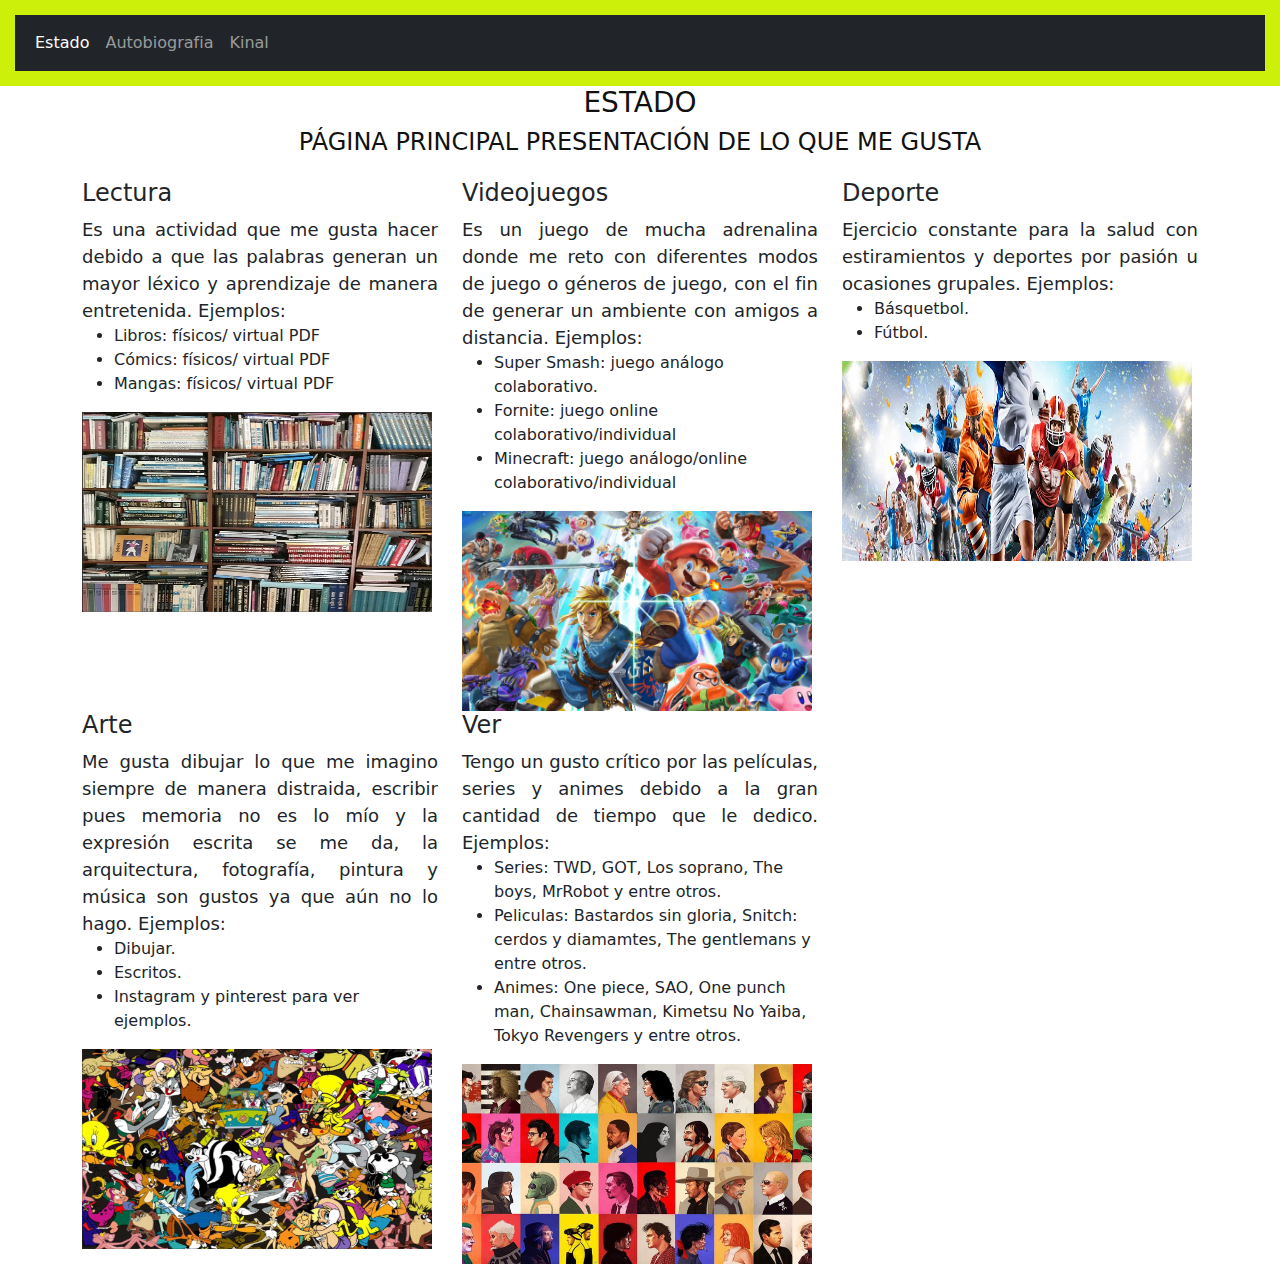
<file: index.html>
<!DOCTYPE html>
<html lang="es">
<head>
    <meta charset="UTF-8">
    <meta http-equiv="X-UA-Compatible" content="IE=edge">
    <meta name="viewport" content="width=device-width, initial-scale=1.0">
    <link rel="stylesheet" href="css/stylesheet.css">
    <link rel="stylesheet" href="css/bootstrap.css">


    <title>TL1</title>
</head>


    <header>
        <nav class="navbar navbar-expand-lg navbar-dark bg-dark">
            <div class="container-fluid">
            
                <button class="navbar-toggler" type="button" data-bs-toggle="collapse" data-bs-target="#navbarNav"
                    aria-controls="navbarNav" aria-expanded="false" aria-label="Toggle navigation">
                    <span class="navbar-toggler-icon"></span>
                </button>
                <div class="collapse navbar-collapse" id="navbarNav">
                    <ul class="navbar-nav">
                        <li class="nav-item">
                            <a class="nav-link active" aria-current="page" href="index.html">Estado</a>
                        </li>
                        <li class="nav-item">
                            <a class="nav-link" href="AutoBiografia.html">Autobiografia</a>
                        </li>
                        <li class="nav-item">
                            <a class="nav-link" href="Kinal.html">Kinal</a>
                        </li>
                    </ul>
                </div>
            </div>
        </nav>
    </header>

    <main>
        <section id="services">
            <div class="container">

                <div class="section-header wow fadeInUp">
                    <h3>Estado</h3>
                    <h4>Página principal presentación de lo que me gusta</h4>
                </div>

                <div class="row">

                    <div class="col-lg-4 col-md-6 box">
                        <h4 class="title"><a>Lectura</a></h4>
                        <p class="description">
                            Es una actividad que me gusta hacer debido a que las palabras
                            generan un mayor léxico y aprendizaje de manera entretenida.
                            Ejemplos:
                            <ul>
                                <li>Libros: físicos/ virtual PDF</li>
                                <li>Cómics: físicos/ virtual PDF</li>
                                <li>Mangas: físicos/ virtual PDF</li>
                            </ul>
                        </p>
                        <img class="imgs" src="images/libreria.jpg">
                    </div>
                    <div class="col-lg-4 col-md-6 box">
                        <h4 class="title"><a>Videojuegos</a></h4>
                        <p class="description">
                            Es un juego de mucha adrenalina donde me reto con diferentes
                            modos de juego o géneros de juego, con el fin de generar un
                            ambiente con amigos a distancia. Ejemplos: 
                            <ul>
                                <li>Super Smash: juego análogo colaborativo.</li>
                                <li>Fornite: juego online colaborativo/individual</li>
                                <li>Minecraft: juego análogo/online colaborativo/individual</li>
                            </ul>
                        </p>
                        <img id="imgas" src="images/smash_illo.0.webp">
                    </div>
                    <div class="col-lg-4 col-md-6 box">
                        <h4 class="title"><a>Deporte</a></h4>
                        <p class="description">
                            Ejercicio constante para la salud con estiramientos y 
                            deportes por pasión u ocasiones grupales. Ejemplos: 
                            <ul>
                                <li>Básquetbol.</li>
                                <li>Fútbol.</li>
                            </ul>
                        </p>
                        <img class="imgs" src="images/6a6659_68937316c1d34bef845ff0b57d60f831_mv2.png">
                    </div>
                    <div class="col-lg-4 col-md-6 box">
                        <h4 class="title"><a>Arte</a></h4>
                        <p class="description">
                            Me gusta dibujar lo que me imagino siempre de manera distraida, 
                            escribir pues memoria no es lo mío y la expresión escrita se me da,
                            la arquitectura, fotografía, pintura y música son gustos ya que aún
                            no lo hago. Ejemplos:
                            <ul>
                                <li>Dibujar.</li>
                                <li>Escritos.</li>
                                <li>Instagram y pinterest para ver ejemplos.</li>
                            </ul>
                        </p>
                        <img class="imgs" src="images/e591e3e48e4f2cc59ddb15ca77685a35.png">
                    </div>
                    <div class="col-lg-4 col-md-6 box">
                        <h4 class="title"><a>Ver</a></h4>
                        <p class="description">
                            Tengo un gusto crítico por las películas, series y animes debido 
                            a la gran cantidad de tiempo que le dedico. Ejemplos: 
                            <ul> 
                                <li>Series: TWD, GOT, Los soprano, The boys, MrRobot y entre otros.</li>
                                <li>Peliculas: Bastardos sin gloria, Snitch: cerdos y diamamtes, The gentlemans y entre otros.</li>
                                <li>Animes: One piece, SAO, One punch man, Chainsawman, Kimetsu No Yaiba, Tokyo Revengers y entre otros.</li>
                            </ul>
                        </p>
                        <img id="imgs" src="images/unnamed.jpg">
                    </div>
                </div>
            </div>
        </section><!-- End Services Section -->
    </main>

    <footer>

    </footer>
    <script type="text/javascript" src="js/bootstrap.bundle.js"></script>

</body>

</html>
</file>
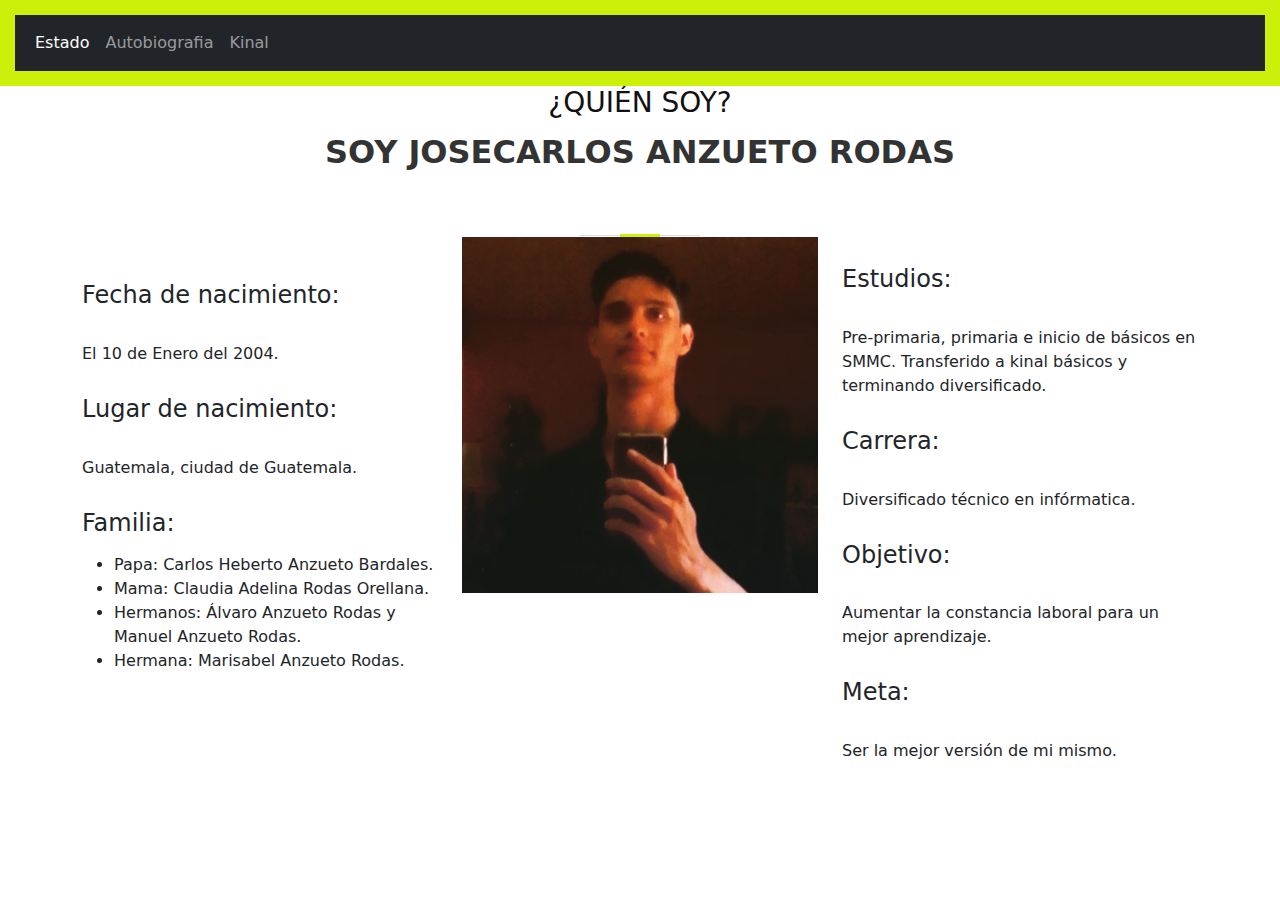
<file: AutoBiografia.html>
<!DOCTYPE html>
<html lang="en">
<head>
    <meta charset="UTF-8">
    <meta http-equiv="X-UA-Compatible" content="IE=edge">
    <meta name="viewport" content="width=device-width, initial-scale=1.0">
    <link rel="stylesheet" href="css/bootstrap.css">
    <link rel="stylesheet" href="css/autobiografia.css">
    <title>TL1</title>
</head>
<body>
    <header>
        <nav class="navbar navbar-expand-lg navbar-dark bg-dark">
            <div class="container-fluid">
                
                <button class="navbar-toggler" type="button" data-bs-toggle="collapse" data-bs-target="#navbarNav"
                    aria-controls="navbarNav" aria-expanded="false" aria-label="Toggle navigation">
                    <span class="navbar-toggler-icon"></span>
                </button>
                <div class="collapse navbar-collapse" id="navbarNav">
                    <ul class="navbar-nav">
                        <li class="nav-item">
                            <a class="nav-link active" aria-current="page" href="index.html">Estado</a>
                        </li>
                        <li class="nav-item">
                            <a class="nav-link" href="AutoBiografia.html">Autobiografia</a>
                        </li>
                        <li class="nav-item">
                            <a class="nav-link" href="Kinal.html">Kinal</a>
                        </li>
                    </ul>
                </div>
            </div>
        </nav>
    </header>
    <main id="main">
        <!--  vista biografia   -->
        <section id="about">
          <div class="container">
    
            <div class="section-header">
              <h3>¿Quién soy?</h3>
              <p>Soy Josecarlos Anzueto Rodas</p>
            </div>
    
            <div class="row about-cols">
    
              <div class="col-md-4">
                <div class="about-col">
                  <p>
                   <h4><br>Fecha de nacimiento:<br/></h4> 
                    <br>El 10 de Enero del 2004.<br/>
                    <h4><br>Lugar de nacimiento:<br/></h4>
                    <br>Guatemala, ciudad de Guatemala.<br/>
                    <h4><br>Familia:<br/></h4>
                    <p>
                      <ul>
                        <li>Papa: Carlos Heberto Anzueto Bardales.</li>
                        <li>Mama: Claudia Adelina Rodas Orellana.</li>
                        <li>Hermanos: Álvaro Anzueto Rodas y Manuel Anzueto Rodas.</li>
                        <li>Hermana: Marisabel Anzueto Rodas.</li>
                      </ul>
                    </p>
                  </p>
                </div>
              </div>
    
              <div class="col-md-4">
                <div class="about-col">
                  <div class="img">
                    <img src="images/IMG_20230106_092733_622.jpg" alt="" class="img-fluid">
                  </div>
                </div>
              </div>
    
              <div class="col-md-4">
                <div class="about-col">
                    <h4><br>Estudios:<br/></h4>
                    <br>Pre-primaria, primaria e inicio de básicos en SMMC. Transferido a kinal básicos y terminando diversificado.<br/>
                    <h4><br>Carrera:<br/></h4>  
                    <br>Diversificado técnico en infórmatica.<br/>
                    <h4><br>Objetivo:<br/></h4>  
                    <br>Aumentar la constancia laboral para un mejor aprendizaje.<br/>
                    <h4><br>Meta:<br/></h4>  
                    <br>Ser la mejor versión de mi mismo.<br/>
                </p>

                </div>
              </div>
    
            </div>
    
          </div>
        </section>
</body>
        <script type="text/javascript" src="js/bootstrap.bundle.js"></script>
</html>
</file>
<file: css/stylesheet.css>
*{
    padding: 0px;
    margin: 0px;
}
header{
  background-color: #cdf00b;
  color: white;
  text-align: center;
  padding: 15px;
}
.section-header  {
    font-size: 32px;
    color: #111;
    text-transform: uppercase;
    text-align: center;
    font-weight: 700;
    position: relative;
    padding-bottom: 15px;
  }

  .imgs  {
    height: 200px;
    width: 350px;
    text-align: center;
    
  }
  #services .description {
    font-size: 18px;
    text-align: justify;
    margin-bottom: 0;
  }
  #imgas{
    height: 200px;
    width: 350px;
    text-align: center;
  }
  #imgs{
    height: 200px;
    width: 350px;
    text-align: center;
  }
</file>
<file: css/autobiografia.css>
header{
    background-color: #cdf00b;
    color: white;
    text-align: center;
    padding: 15px;
}

section {
    overflow: hidden;
  }
  
  /* Sections Header
  --------------------------------*/
  .section-header  {
    font-size: 32px;
    color: #111;
    text-transform: uppercase;
    text-align: center;
    font-weight: 700;
    position: relative;
    padding-bottom: 15px;
  }
  
  .section-header h3::before {
    content: "";
    position: absolute;
    display: block;
    width: 120px;
    height: 1px;
    background: #ddd;
    bottom: 1px;
    left: calc(50% - 60px);
  }
  
  .section-header h3::after {
    content: "";
    position: absolute;
    display: block;
    width: 40px;
    height: 3px;
    background: #cdf00b;
    bottom: 0;
    left: calc(50% - 20px);
  }
  
  .section-header p {
    text-align: center;
    padding-bottom: 30px;
    color: #333;
  }
</file>
